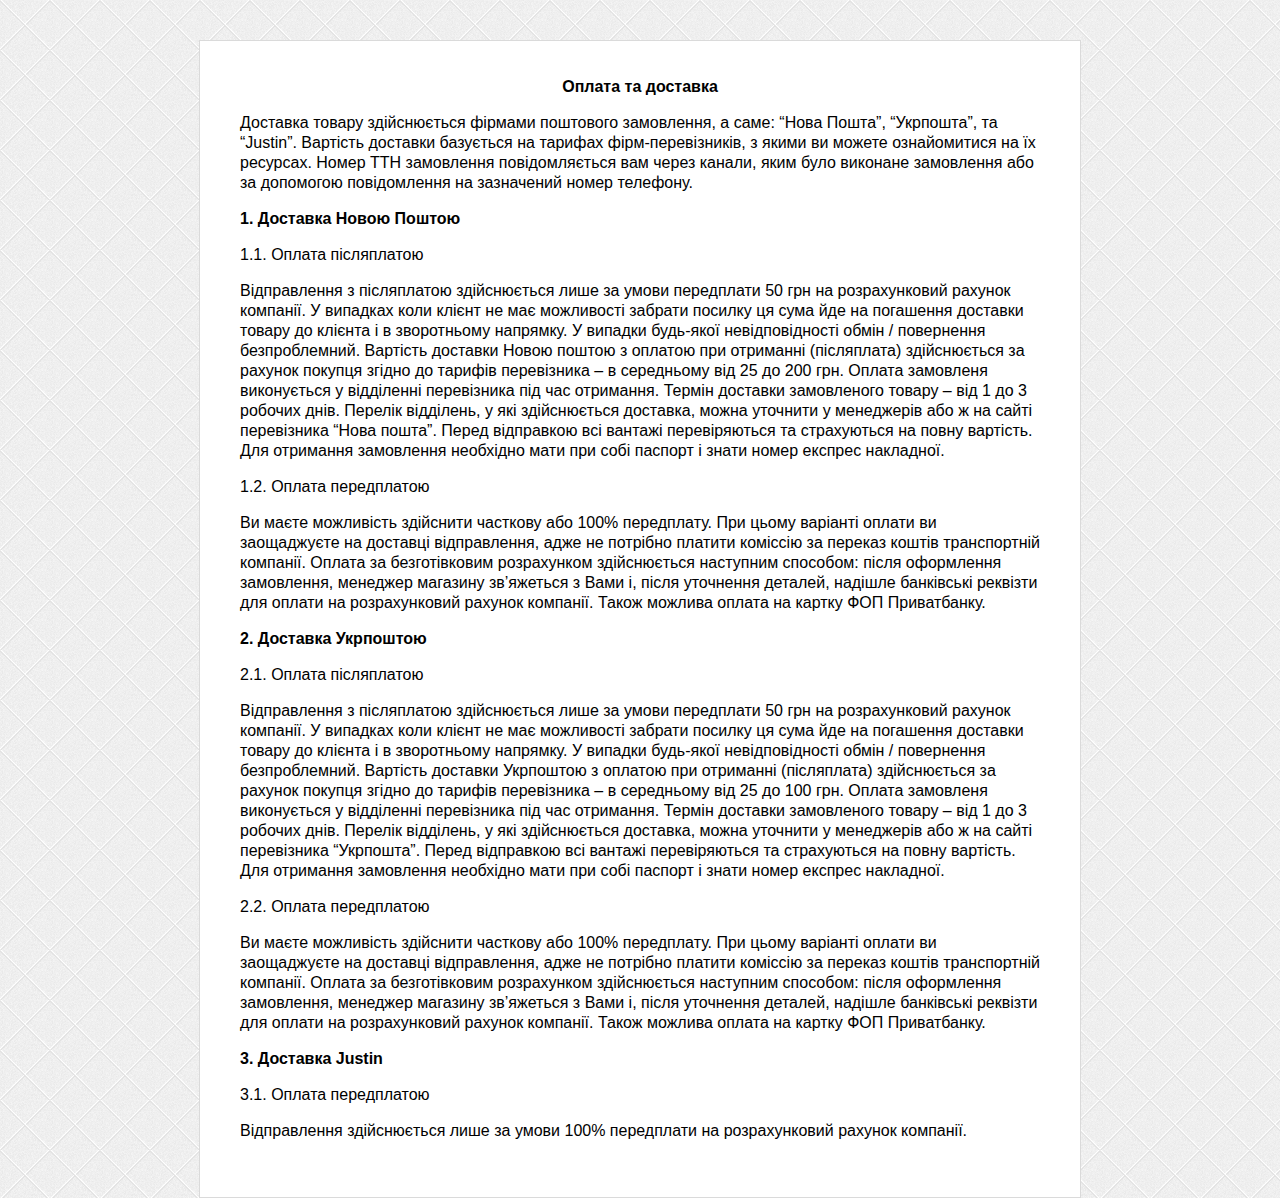
<file: politika.html>
<!DOCTYPE html>
<html lang="ru"><head><meta http-equiv="Content-Type" content="text/html; charset=UTF-8">
<title>Оплата та доставка</title>
<meta name="viewport" content="width=device-width">
<style>
	body, html{
    min-height: 100%;
    margin:0px;
    padding: 0px;
    background: url('[data-uri]');
}
body{
    padding-top: 40px;
}
.block_more_info{
    max-width: 800px;

    margin: 0px auto;
    background: #fff;
    font-family: Arial;
    padding: 20px 40px 40px 40px;
    border: 1px solid #DADADA;
    line-height: 20px;
}
.block_more_info h1{
    color: #3B6A7C;
    margin-bottom: 30px;
    text-align: center;
}
.s1{
    font-style: italic;
    text-align: center;
    margin: 40px 0 0 0;
    font-weight: bold;
}
@media screen and (max-width: 540px){
    .block_more_info{
        padding:0 10px;

    }
    body{
        padding-bottom:40px;
    }
    .block_more_info h1{
        font-size: 27px;
    }
}
	</style>
</head>
<body data-rsssl="1" cz-shortcut-listen="true">
<div class="block_more_info">
<p align="center"><b>Оплата та доставка</b></p>
<div>
<p>Доставка товару здійснюється фірмами поштового замовлення, а саме: &#8220;Нова Пошта&#8221;, &#8220;Укрпошта&#8221;, та &#8220;Justin&#8221;. Вартість доставки базується на тарифах фірм-перевізників, з якими ви можете ознайомитися на їх ресурсах. Номер ТТН замовлення повідомляється вам через канали, яким було виконане замовлення або за допомогою повідомлення на зазначений номер телефону.</p>
<div>
<p><b>1. Доставка Новою Поштою</b></p>
<div>
<p>1.1. Оплата післяплатою</p>
<div>
<p>Відправлення з післяплатою здійснюється лише за умови передплати 50 грн на розрахунковий рахунок компанії. У випадках коли клієнт не має можливості забрати посилку ця сума йде на погашення доставки товару до клієнта і в зворотньому напрямку. У випадки будь-якої невідповідності обмін / повернення безпроблемний. Вартість доставки Новою поштою з оплатою при отриманні (післяплата) здійснюється за рахунок покупця згідно до тарифів перевізника – в середньому від 25 до 200 грн. Оплата замовленя виконується у відділенні перевізника під час отримання. Термін доставки замовленого товару – від 1 до 3 робочих днів. Перелік відділень, у які здійснюється доставка, можна уточнити у менеджерів або ж на сайті перевізника “Нова пошта”. Перед відправкою всі вантажі перевіряються та страхуються на повну вартість. Для отримання замовлення необхідно мати при собі паспорт і знати номер експрес накладної.</p>
<div>
<p>1.2. Оплата передплатою</p>
<div>
<p>Ви маєте можливість здійснити часткову або 100% передплату. При цьому варіанті оплати ви заощаджуєте на доставці відправлення, адже не потрібно платити коміссію за переказ коштів транспортній компанії. Оплата за безготівковим розрахунком здійснюється наступним способом: після оформлення замовлення, менеджер магазину зв’яжеться з Вами і, після уточнення деталей, надішле банківські реквізти для оплати на розрахунковий рахунок компанії. Також можлива оплата на картку ФОП Приватбанку.</p>
<div>
<p><b>2. Доставка Укрпоштою</b></p>
<div>
<p>2.1. Оплата післяплатою</p>
<div>
<p>Відправлення з післяплатою здійснюється лише за умови передплати 50 грн на розрахунковий рахунок компанії. У випадках коли клієнт не має можливості забрати посилку ця сума йде на погашення доставки товару до клієнта і в зворотньому напрямку. У випадки будь-якої невідповідності обмін / повернення безпроблемний. Вартість доставки Укрпоштою з оплатою при отриманні (післяплата) здійснюється за рахунок покупця згідно до тарифів перевізника – в середньому від 25 до 100 грн. Оплата замовленя виконується у відділенні перевізника під час отримання. Термін доставки замовленого товару – від 1 до 3 робочих днів. Перелік відділень, у які здійснюється доставка, можна уточнити у менеджерів або ж на сайті перевізника “Укрпошта”. Перед відправкою всі вантажі перевіряються та страхуються на повну вартість. Для отримання замовлення необхідно мати при собі паспорт і знати номер експрес накладної.</p>
<div>
<p>2.2. Оплата передплатою</p>
<div>
<p>Ви маєте можливість здійснити часткову або 100% передплату. При цьому варіанті оплати ви заощаджуєте на доставці відправлення, адже не потрібно платити коміссію за переказ коштів транспортній компанії. Оплата за безготівковим розрахунком здійснюється наступним способом: після оформлення замовлення, менеджер магазину зв’яжеться з Вами і, після уточнення деталей, надішле банківські реквізти для оплати на розрахунковий рахунок компанії. Також можлива оплата на картку ФОП Приватбанку.</p>
<p><b>3. Доставка Justin</b></p>
<p>3.1. Оплата передплатою</p>
<div>
<p>Відправлення здійснюється лише за умови 100% передплати на розрахунковий рахунок компанії.</p>
</div>
</div>
</div>
</div>
</div>
</div>
</div>
</div>
</div>
</div>
</div>
</div>
</div>
</body></html>
</file>
